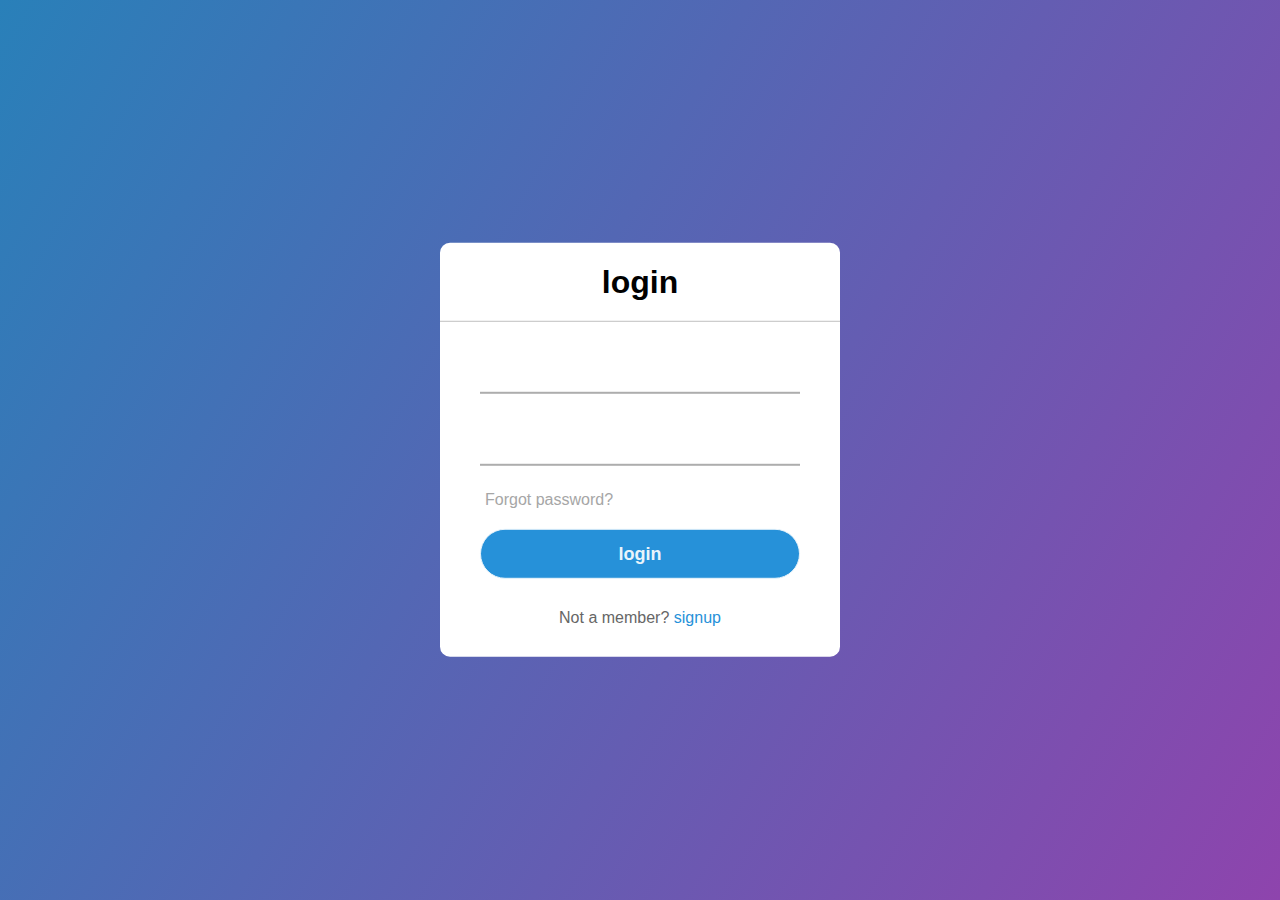
<file: forms/index.html>
<!DOCTYPE html>
<html lang="en" dir="ltr">
  <head>
    <meta charset="utf-8">
    <link rel="stylesheet" href="style.css">
    <title></title>
  </head>
  <body>
    <div class="center">
      <h1>login</h1>
      <form method="post">
        <div class="txt">
          <input type="email" required>
          <span></span>
          <label>Enter Email</label>
        </div>
        <div class="txt">
          <input type="password" required>
          <span></span>
          <label>password</label>
        </div>
        <div class="pass">Forgot password?</div>
        <input class="log" type="submit" value="login">
        <div class="signup">
          Not a member? <a href="#">signup</a>
        </div>
      </form>
    </div>

  </body>
</html>
</file>
<file: forms/style.css>
body{
  margin: 0px;
  padding: 0px;
  font-family: sans-serif;
  background: linear-gradient(120deg,#2980b9, #8e44ad);
  height: 100vh;
  overflow: hidden;
}
.center{
  position: absolute;
  top: 50%;
  left: 50%;
  transform: translate(-50%, -50%);
  width: 400px;
  background: white;
  border-radius: 10px;
}

.center h1{
  text-align: center;
  padding: 0 0 20px 0;
  border-bottom: 1px solid silver;
}

.center form{
  padding: 0 40px;
  box-sizing: border-box;
}

form .txt{
  position: relative;
  border-bottom: 2px solid #adadad;
  margin: 30px 0;
}

.txt input{
  width: 100%;
  padding: 0 5px;
  height: 40px;
  font-size: 16px;
  border: none;
  background: none;
  outline: none;
}

.txt label{
  position: absolute;
  top: 50%;
  left: 5px;
  color: #ffffff;
  transform: translateY(-50%);
  font-size: 16px;
  pointer-events: none;
  transition: .5s;
}

.txt span::before{
  content: '';
  position: absolute;
  top: 40px;
  left: 0;
  width: 0%;
height: 2px;
background: #2691d9;
transition: .5s;

}

.txt input:focus ~ label,
.txt input:focus ~ label{
  top: -5px;
  color: #2691d9;
}
.txt input:focus ~ span::before,
.txt input:focus ~ span::before{
  width: 100%;
}

.pass{
  margin: -5px 0 20px 5px;
  color: #a6a6a6;
  cursor: pointer;

}

.pass:hover{
  text-decoration: underline;
}

input[type="submit"]{
  width: 100%;
  height: 50px;
  border: 1px solid;
  background: #2691d9;
  border-radius: 25px;
  font-size: 18px;
  color: #e9f4fb;
  font-weight: 700;
  cursor: pointer;
  outline: none
}

input[type="submit"]:hover{
  border-color: #2691d9;
  transition: .5s;
}

.log:hover{
  color:#2691d9 ;

background-color: #fff;
}


.signup{
  margin: 30px 0;
  text-align: center;
  font-size: 16px;
  color: #666666;

}

.signup a{
  color:  #2691d9;
  text-decoration: none;
}

.signup a:hover{
  text-decoration:underline;

}
</file>
